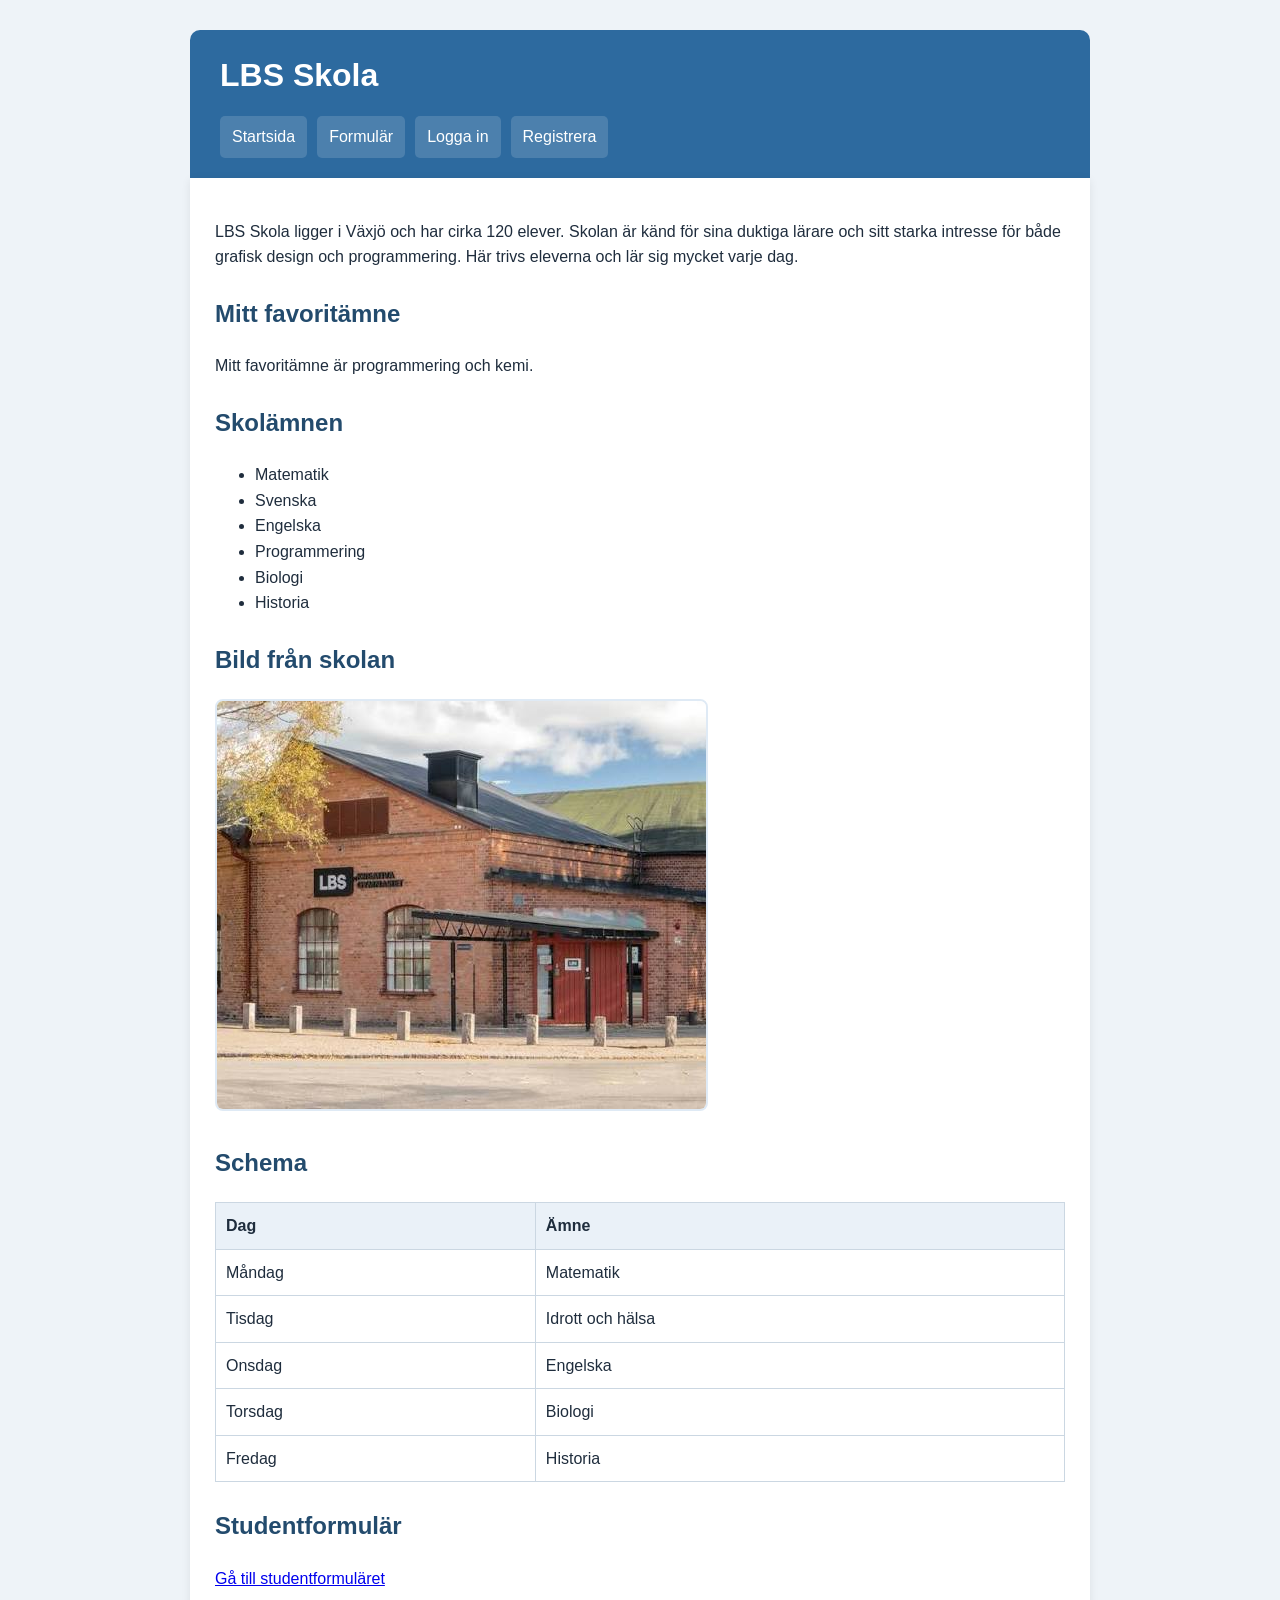
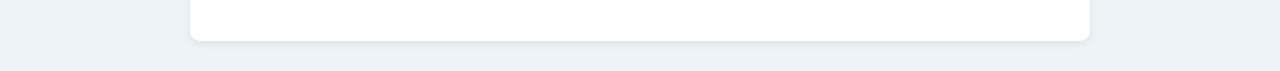
<file: HTML-project/html/index.html>
<!DOCTYPE html>
<html lang="sv">

<head>
    <meta charset="UTF-8">
    <meta name="viewport" content="width=device-width, initial-scale=1.0">
    <title>Min skola</title>
    <link rel="stylesheet" href="../css/style.css">
</head>

<body>
    <div class="container">
        <header class="topbar">
            <h1>LBS Skola</h1>
            <nav class="nav">
                <a href="index.html">Startsida</a>
                <a href="form.html">Formulär</a>
                <a href="login.html">Logga in</a>
                <a href="register.html">Registrera</a>
            </nav>
        </header>

        <main>
            <section class="content-box">
                <p>
                    LBS Skola ligger i Växjö och har cirka 120 elever.
                    Skolan är känd för sina duktiga lärare
                    och sitt starka intresse för både grafisk design och programmering.
                    Här trivs eleverna och lär sig mycket varje dag.
                </p>
            </section>

            <section class="content-box">
                <h2>Mitt favoritämne</h2>
                <p>Mitt favoritämne är programmering och kemi.</p>
            </section>

            <section class="content-box">
                <h2>Skolämnen</h2>
                <ul>
                    <li>Matematik</li>
                    <li>Svenska</li>
                    <li>Engelska</li>
                    <li>Programmering</li>
                    <li>Biologi</li>
                    <li>Historia</li>
                </ul>
            </section>

            <section class="content-box image-section">
                <h2>Bild från skolan</h2>
                <img src="../img/LBS-Växjö.jpg" alt="Bild från skolan">
            </section>

            <section class="content-box">
                <h2>Schema</h2>
                <table>
                    <tr>
                        <th>Dag</th>
                        <th>Ämne</th>
                    </tr>
                    <tr>
                        <td>Måndag</td>
                        <td>Matematik</td>
                    </tr>
                    <tr>
                        <td>Tisdag</td>
                        <td>Idrott och hälsa</td>
                    </tr>
                    <tr>
                        <td>Onsdag</td>
                        <td>Engelska</td>
                    </tr>
                    <tr>
                        <td>Torsdag</td>
                        <td>Biologi</td>
                    </tr>
                    <tr>
                        <td>Fredag</td>
                        <td>Historia</td>
                    </tr>
                </table>
            </section>

            <section class="content-box">
                <h2>Studentformulär</h2>
                <p><a href="form.html">Gå till studentformuläret</a></p>
            </section>
        </main>
    </div>
</body>

</html>
</file>
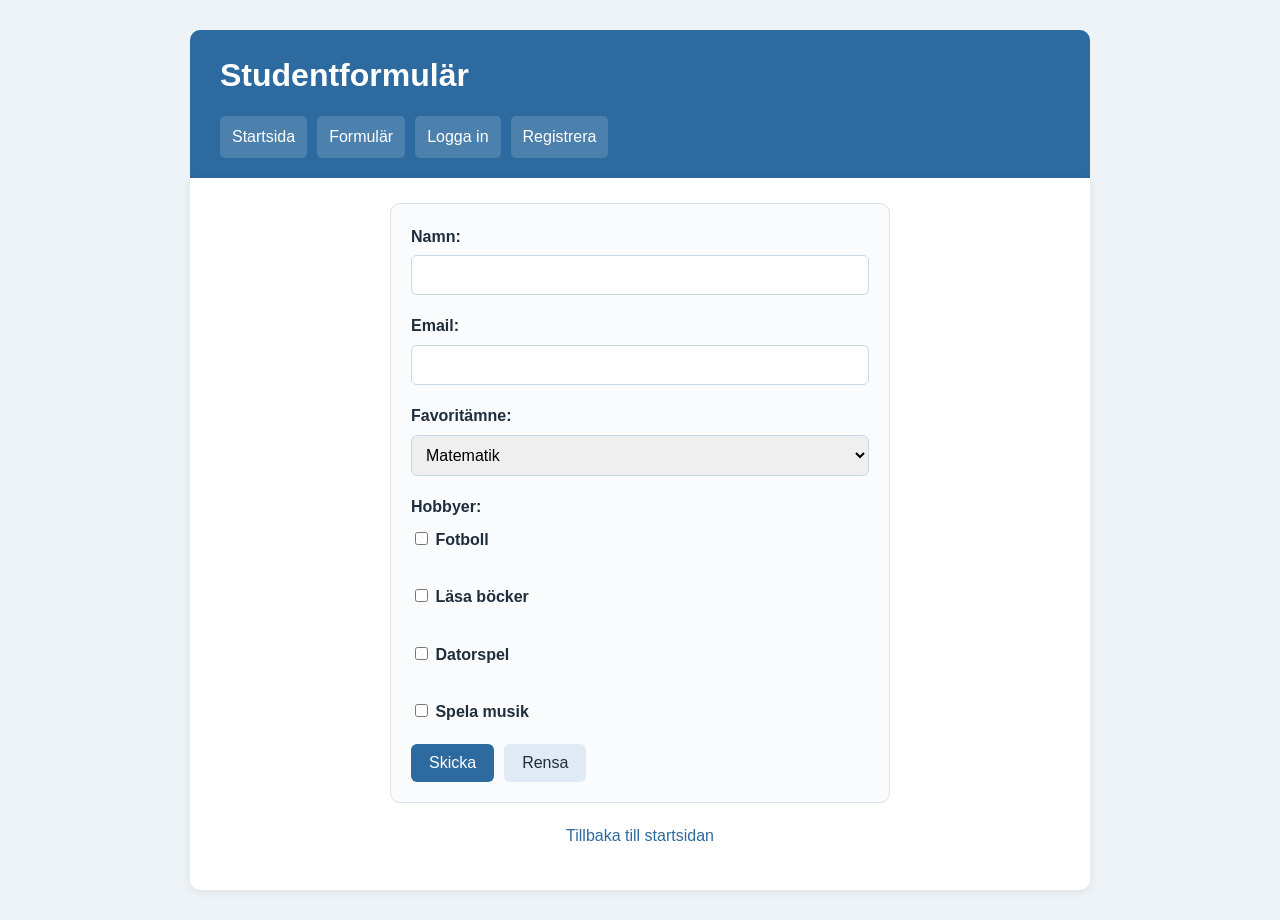
<file: HTML-project/html/form.html>
<!DOCTYPE html>
<html lang="sv">

<head>
    <meta charset="UTF-8">
    <meta name="viewport" content="width=device-width, initial-scale=1.0">
    <title>Studentformulär</title>
    <link rel="stylesheet" href="../css/style.css">
</head>

<body>
    <div class="container">
        <header class="topbar">
            <h1>Studentformulär</h1>
            <nav class="nav">
                <a href="index.html">Startsida</a>
                <a href="form.html">Formulär</a>
                <a href="login.html">Logga in</a>
                <a href="register.html">Registrera</a>
            </nav>
        </header>

        <main>
            <section class="form-card">
                <form>
                    <div class="form-group">
                        <label for="namn">Namn:</label>
                        <input type="text" id="namn" name="namn">
                    </div>

                    <div class="form-group">
                        <label for="email">Email:</label>
                        <input type="email" id="email" name="email">
                    </div>

                    <div class="form-group">
                        <label for="subject">Favoritämne:</label>
                        <select id="subject" name="subject">
                            <option value="matematik">Matematik</option>
                            <option value="svenska">Svenska</option>
                            <option value="engelska">Engelska</option>
                            <option value="programmering">Programmering</option>
                            <option value="biologi">Biologi</option>
                            <option value="historia">Historia</option>
                        </select>
                    </div>

                    <div class="form-group">
                        <p class="checkbox-title">Hobbyer:</p>
                        <label><input type="checkbox" name="hobby" value="fotboll"> Fotboll</label><br>
                        <label><input type="checkbox" name="hobby" value="lasa"> Läsa böcker</label><br>
                        <label><input type="checkbox" name="hobby" value="spel"> Datorspel</label><br>
                        <label><input type="checkbox" name="hobby" value="musik"> Spela musik</label>
                    </div>

                    <div class="button-row">
                        <input type="submit" value="Skicka" class="btn btn-primary">
                        <input type="reset" value="Rensa" class="btn btn-secondary">
                    </div>
                </form>
            </section>

            <p class="link-row"><a href="index.html">Tillbaka till startsidan</a></p>
        </main>
    </div>
</body>

</html>
</file>
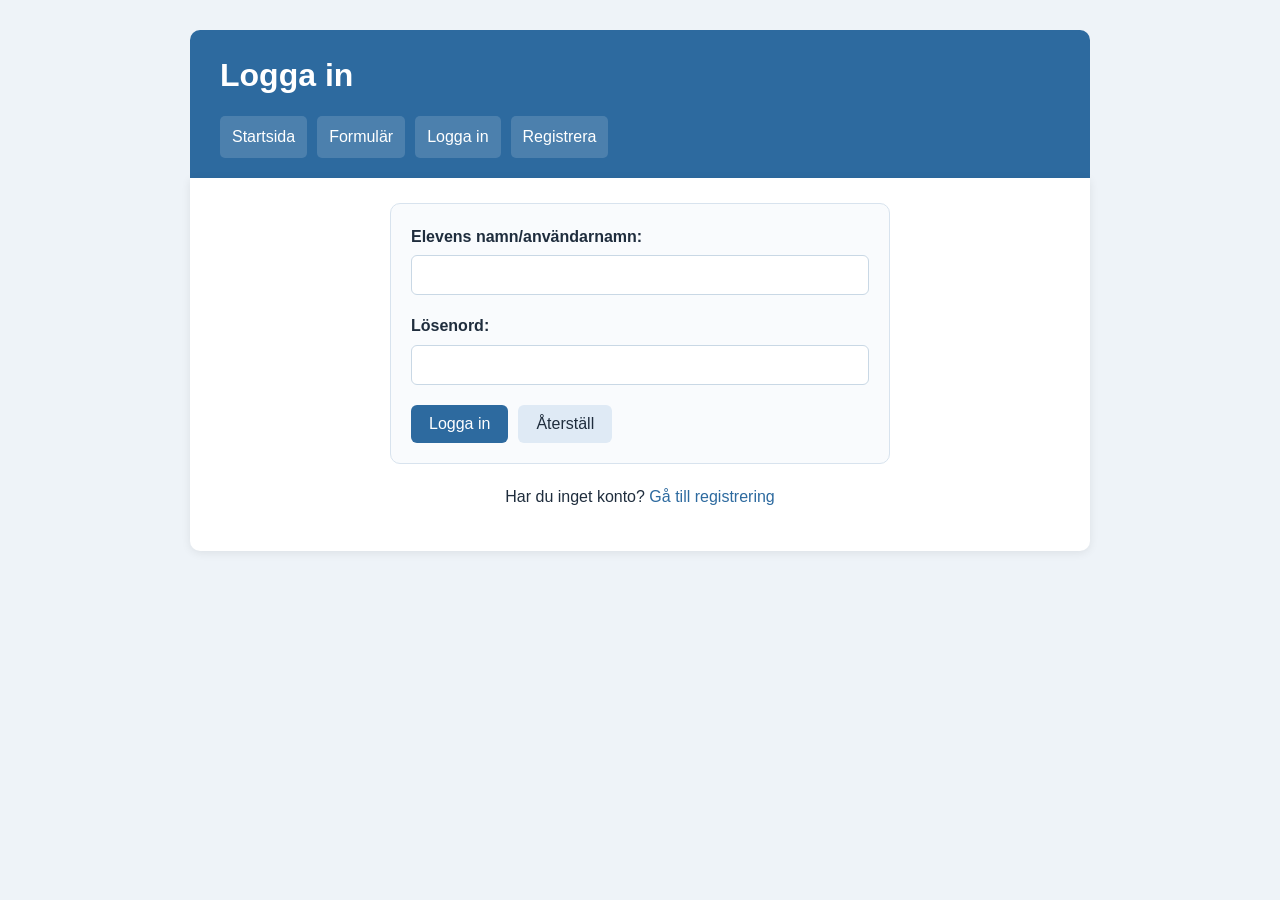
<file: HTML-project/html/login.html>
<!DOCTYPE html>
<html lang="sv">

<head>
    <meta charset="UTF-8">
    <meta name="viewport" content="width=device-width, initial-scale=1.0">
    <title>Logga in</title>
    <link rel="stylesheet" href="../css/style.css">
</head>

<body>
    <div class="container">
        <header class="topbar">
            <h1>Logga in</h1>
            <nav class="nav">
                <a href="index.html">Startsida</a>
                <a href="form.html">Formulär</a>
                <a href="login.html">Logga in</a>
                <a href="register.html">Registrera</a>
            </nav>
        </header>

        <main>
            <section class="form-card">
                <form>
                    <div class="form-group">
                        <label for="username">Elevens namn/användarnamn:</label>
                        <input type="text" id="username" name="username">
                    </div>

                    <div class="form-group">
                        <label for="password">Lösenord:</label>
                        <input type="password" id="password" name="password">
                    </div>

                    <div class="button-row">
                        <input type="submit" value="Logga in" class="btn btn-primary">
                        <input type="reset" value="Återställ" class="btn btn-secondary">
                    </div>
                </form>
            </section>

            <p class="link-row">
                Har du inget konto? <a href="register.html">Gå till registrering</a>
            </p>
        </main>
    </div>
</body>

</html>
</file>
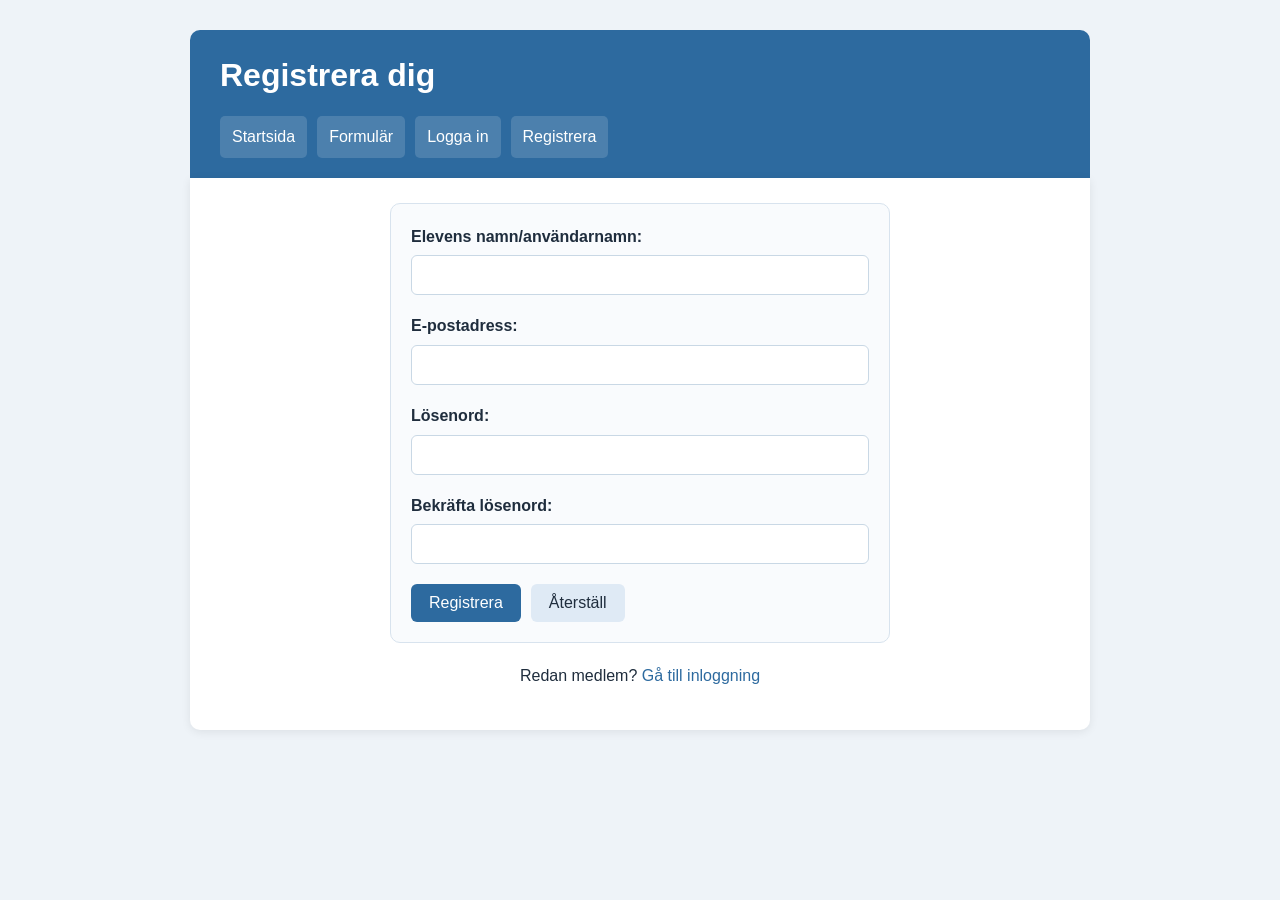
<file: HTML-project/html/register.html>
<!DOCTYPE html>
<html lang="sv">

<head>
    <meta charset="UTF-8">
    <meta name="viewport" content="width=device-width, initial-scale=1.0">
    <title>Registrera dig</title>
    <link rel="stylesheet" href="../css/style.css">
</head>

<body>
    <div class="container">
        <header class="topbar">
            <h1>Registrera dig</h1>
            <nav class="nav">
                <a href="index.html">Startsida</a>
                <a href="form.html">Formulär</a>
                <a href="login.html">Logga in</a>
                <a href="register.html">Registrera</a>
            </nav>
        </header>

        <main>
            <section class="form-card">
                <form>
                    <div class="form-group">
                        <label for="username">Elevens namn/användarnamn:</label>
                        <input type="text" id="username" name="username">
                    </div>

                    <div class="form-group">
                        <label for="email">E-postadress:</label>
                        <input type="email" id="email" name="email">
                    </div>

                    <div class="form-group">
                        <label for="password">Lösenord:</label>
                        <input type="password" id="password" name="password">
                    </div>

                    <div class="form-group">
                        <label for="confirm-password">Bekräfta lösenord:</label>
                        <input type="password" id="confirm-password" name="confirm-password">
                    </div>

                    <div class="button-row">
                        <input type="submit" value="Registrera" class="btn btn-primary">
                        <input type="reset" value="Återställ" class="btn btn-secondary">
                    </div>
                </form>
            </section>

            <p class="link-row">
                Redan medlem? <a href="login.html">Gå till inloggning</a>
            </p>
        </main>
    </div>
</body>

</html>
</file>
<file: HTML-project/css/style.css>
* {
  box-sizing: border-box;
}

body {
  margin: 0;
  font-family: Arial, sans-serif;
  background: #eef3f8;
  color: #1f2d3d;
  line-height: 1.6;
}

.container {
  width: 90%;
  max-width: 900px;
  margin: 30px auto;
}

.topbar {
  background: #2d6a9f;
  color: white;
  padding: 20px 30px;
  border-radius: 10px 10px 0 0;
}

.topbar h1 {
  margin: 0 0 15px;
}

.nav {
  display: flex;
  flex-wrap: wrap;
  gap: 10px;
}

.nav a {
  color: white;
  text-decoration: none;
  background: rgba(255, 255, 255, 0.15);
  padding: 8px 12px;
  border-radius: 5px;
}

.nav a:hover {
  background: rgba(255, 255, 255, 0.25);
}

main {
  background: white;
  padding: 25px;
  border-radius: 0 0 10px 10px;
  box-shadow: 0 2px 10px rgba(0, 0, 0, 0.08);
}

.content-box {
  margin-bottom: 25px;
}

.content-box h2 {
  margin-top: 0;
  color: #234b6d;
}

img {
  max-width: 100%;
  height: auto;
  border-radius: 8px;
  border: 2px solid #dfeaf5;
}

table {
  width: 100%;
  border-collapse: collapse;
}

th,
td {
  border: 1px solid #cbd7e2;
  padding: 10px;
  text-align: left;
}

th {
  background: #eaf1f8;
}

.form-card {
  max-width: 500px;
  margin: 0 auto;
  padding: 20px;
  border: 1px solid #d8e3ee;
  border-radius: 10px;
  background: #f9fbfd;
}

.form-group {
  margin-bottom: 18px;
}

label {
  display: block;
  margin-bottom: 6px;
  font-weight: bold;
}

input[type="text"],
input[type="email"],
input[type="password"],
select {
  width: 100%;
  padding: 10px;
  border: 1px solid #c9d8e5;
  border-radius: 6px;
  font-size: 16px;
}

.checkbox-title {
  margin: 0 0 8px;
  font-weight: bold;
}

.button-row {
  display: flex;
  gap: 10px;
  margin-top: 20px;
}

.btn {
  border: none;
  border-radius: 6px;
  padding: 10px 18px;
  font-size: 16px;
  cursor: pointer;
}

.btn-primary {
  background: #2d6a9f;
  color: white;
}

.btn-secondary {
  background: #dfeaf5;
  color: #1f2d3d;
}

.link-row {
  text-align: center;
  margin-top: 20px;
}

.link-row a {
  color: #2d6a9f;
  text-decoration: none;
}

@media (max-width: 600px) {
  .button-row {
    flex-direction: column;
  }

  .nav {
    flex-direction: column;
  }
}
</file>
